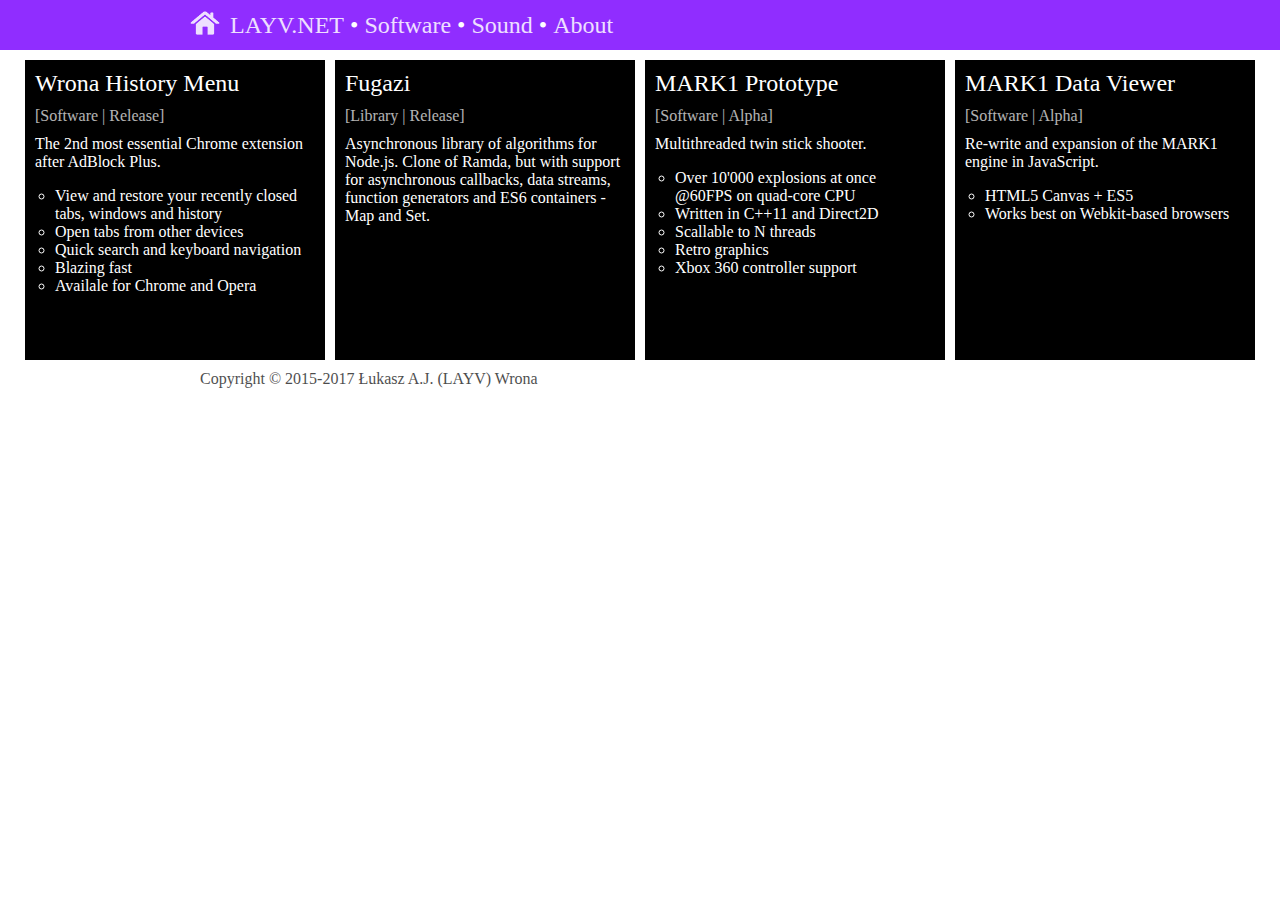
<file: index.html>
<!DOCTYPE html>
<html>
	<head>
		<title>LAYV.NET</title>
		<meta charset="UTF-8">
		<link rel="stylesheet" href="/essential.css">
		<link rel="stylesheet" href="/style.css">
		<link rel="icon" href="/favicon.png">
		<meta name="viewport" content="width=device-width, initial-scale=1">
	</head>
	<body>
		<nav>
			<span>
				<a href="/">LAYV.NET</a>
				• <a href="/">Software</a>
				• <a href="https://soundcloud.com/layv">Sound</a>
				• <a href="/about">About</a>
			</span>
		</nav>
		<section class="spotlight">
			<a href="/history-menu">
				<div>
					<h2>Wrona History Menu</h2>
					<address>[Software | Release]</address>
					<p>
						The 2nd most essential Chrome extension after AdBlock Plus.
					</p>
					<ul>
						<li>View and restore your recently closed tabs, windows and history
						<li>Open tabs from other devices
						<li>Quick search and keyboard navigation
						<li>Blazing fast
						<li>Availale for Chrome and Opera
					</ul>
				</div>
			</a><a href="https://github.com/lajw/fugazi">
				<div>
					<h2>Fugazi</h2>
					<address>[Library | Release]</address>
					<p>Asynchronous library of algorithms for Node.js. Clone of Ramda, but with support for asynchronous callbacks, data streams, function generators and ES6 containers - Map and Set.</p>
				</div>
			</a><a href="/mark1">
				<div>
					<h2>MARK1 Prototype</h2>
					<address>[Software | Alpha]</address>
					<p>
						Multithreaded twin stick shooter.
					</p>
					<ul>
						<li>Over 10'000 explosions at once @60FPS on quad-core CPU
						<li>Written in C++11 and Direct2D
						<li>Scallable to N threads
						<li>Retro graphics
						<li>Xbox 360 controller support
					</ul>
				</div>
			</a><a href="/mark1-data-viewer">
				<div>
					<h2>MARK1 Data Viewer</h2>
					<address>[Software | Alpha]</address>
					<p>
						Re-write and expansion of the MARK1 engine in JavaScript. 
					</p>
					<ul>
						<li>HTML5 Canvas + ES5
						<li>Works best on Webkit-based browsers
					</ul>
				</div>
			</a>
		</section>
		<footer>
			<span>
				Copyright © 2015-2017 Łukasz A.J. (LAYV) Wrona
			</span>
		</footer>
	</body>
</html>
</file>
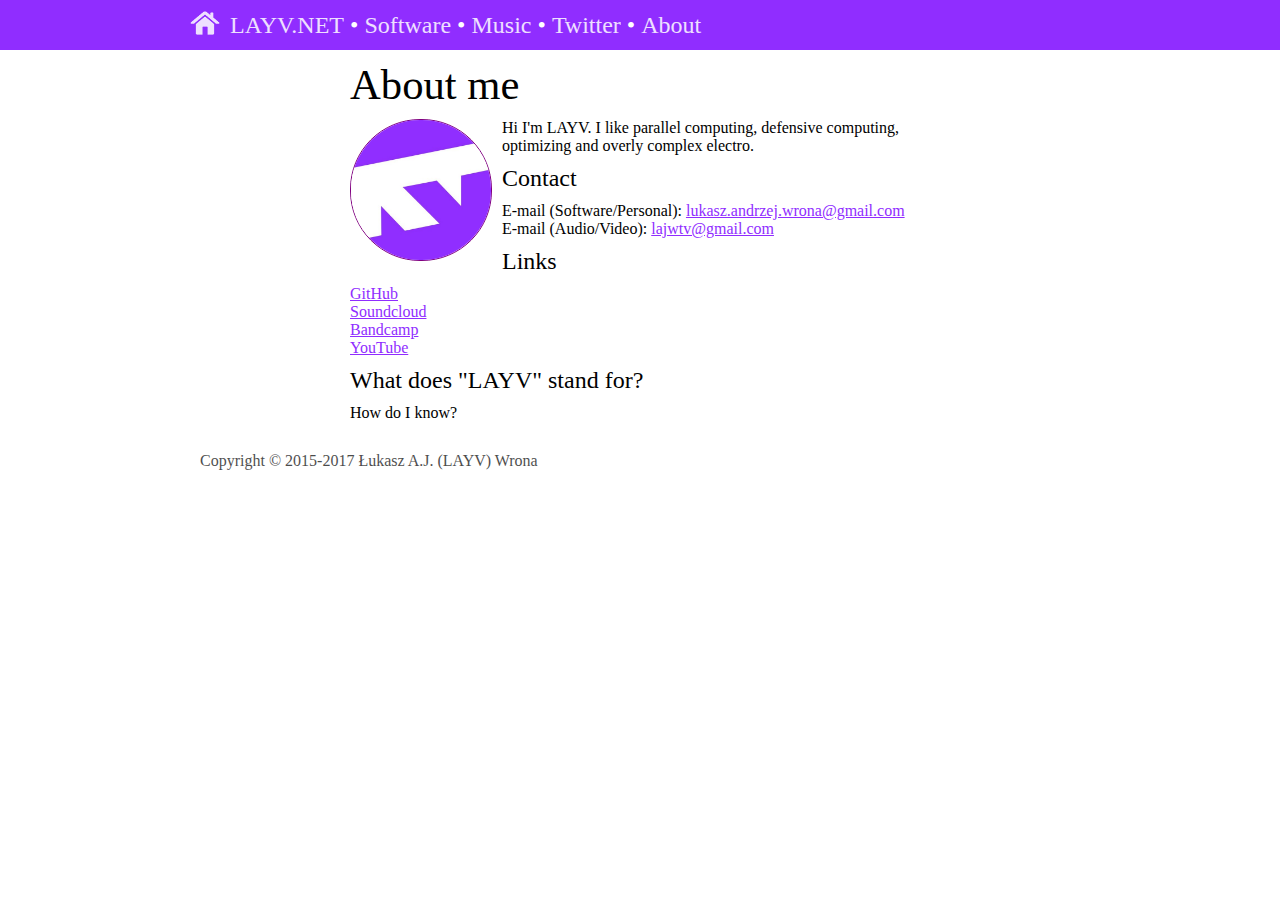
<file: about/index.html>
<!DOCTYPE html>
<html>
	<head>
		<title>About - LAYV.NET</title>
		<meta charset="UTF-8">
		<meta name="viewport" content="width=device, initial-scale=1">
		<link rel="stylesheet" href="/essential.css">
		<link rel="stylesheet" href="/style.css">
		<link rel="icon" href="/favicon.png">
	</head>
	<body>
		<nav>
			<span>
				<a href="/">LAYV.NET</a>
				• <a href="/">Software</a>
				• <a href="https://soundcloud.com/layv">Music</a>
				• <a href="https://twitter.com/lajwrona">Twitter</a>
				• <a href="/about/">About</a>
			</span>
		</nav>
		<article>
			<div>
				<h1>About me</h1>
				<img src="portrait.jpg" width="140" height="140" style="float:left; border: 1px solid purple; margin-right: 10px; margin-bottom: 10px; border-radius: 70px">
				<p>
					Hi I'm LAYV. I like parallel computing, defensive computing, optimizing and overly complex electro.
				</p>
				<h2>Contact</h2>
				<p>
					E-mail (Software/Personal): <a href="mailto:lukasz.andrzej.wrona@gmail.com">lukasz.andrzej.wrona@gmail.com</a><br>
					E-mail (Audio/Video): <a href="mailto:lajwtv@gmail.com">lajwtv@gmail.com</a><br>
				</p>
				<h2>Links</h2>
				<p>
					<a href="https://github.com/lajw">GitHub</a><br>
					<a href="https://soundcloud.com/layv">Soundcloud</a><br>
					<a href="https://layv.bandcamp.com">Bandcamp</a><br>
					<a href="https://youtube.com/lajwtv">YouTube</a>
				</p>
				<h2>What does "LAYV" stand for?</h2>
				<p>
					How do I know?
				</p>
			</div>
		</article>
		<footer>
			<span>
				Copyright © 2015-2017 Łukasz A.J. (LAYV) Wrona
			</span>
		</footer>
	</body>
</html>
</file>
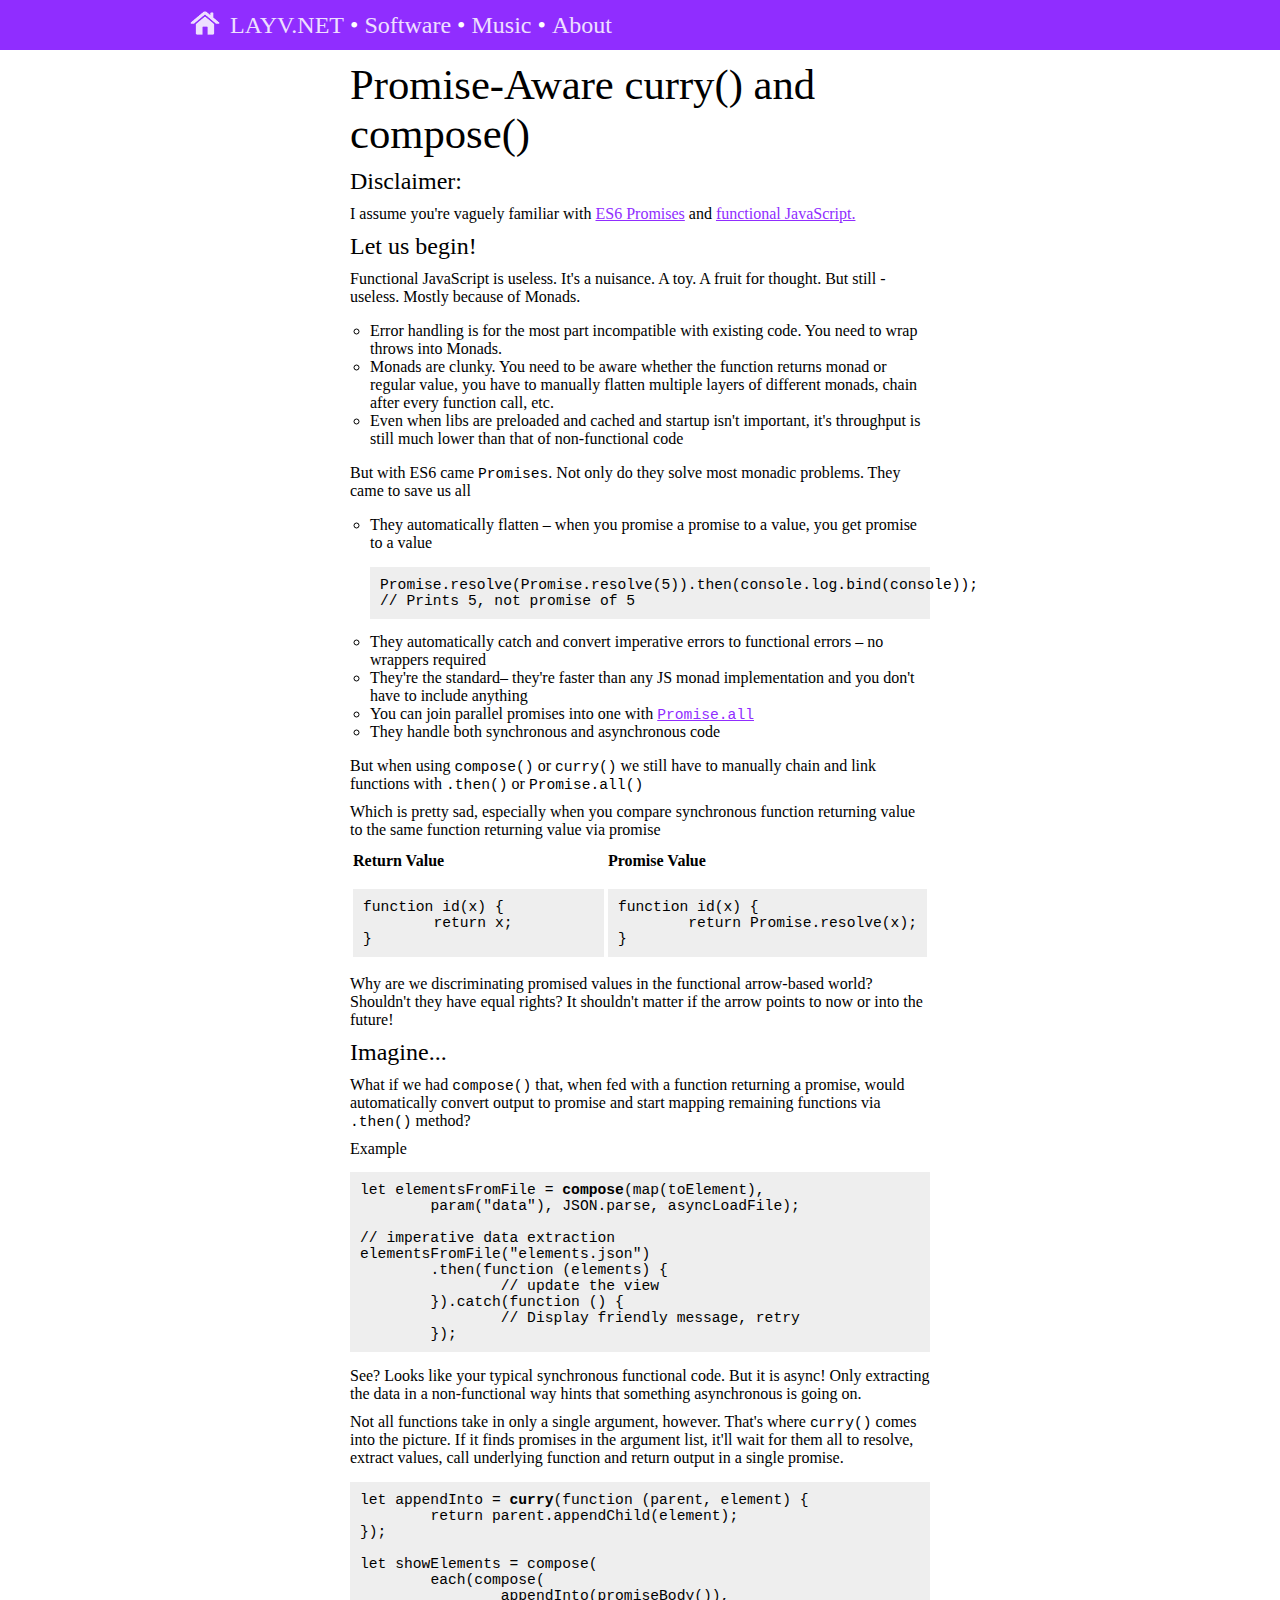
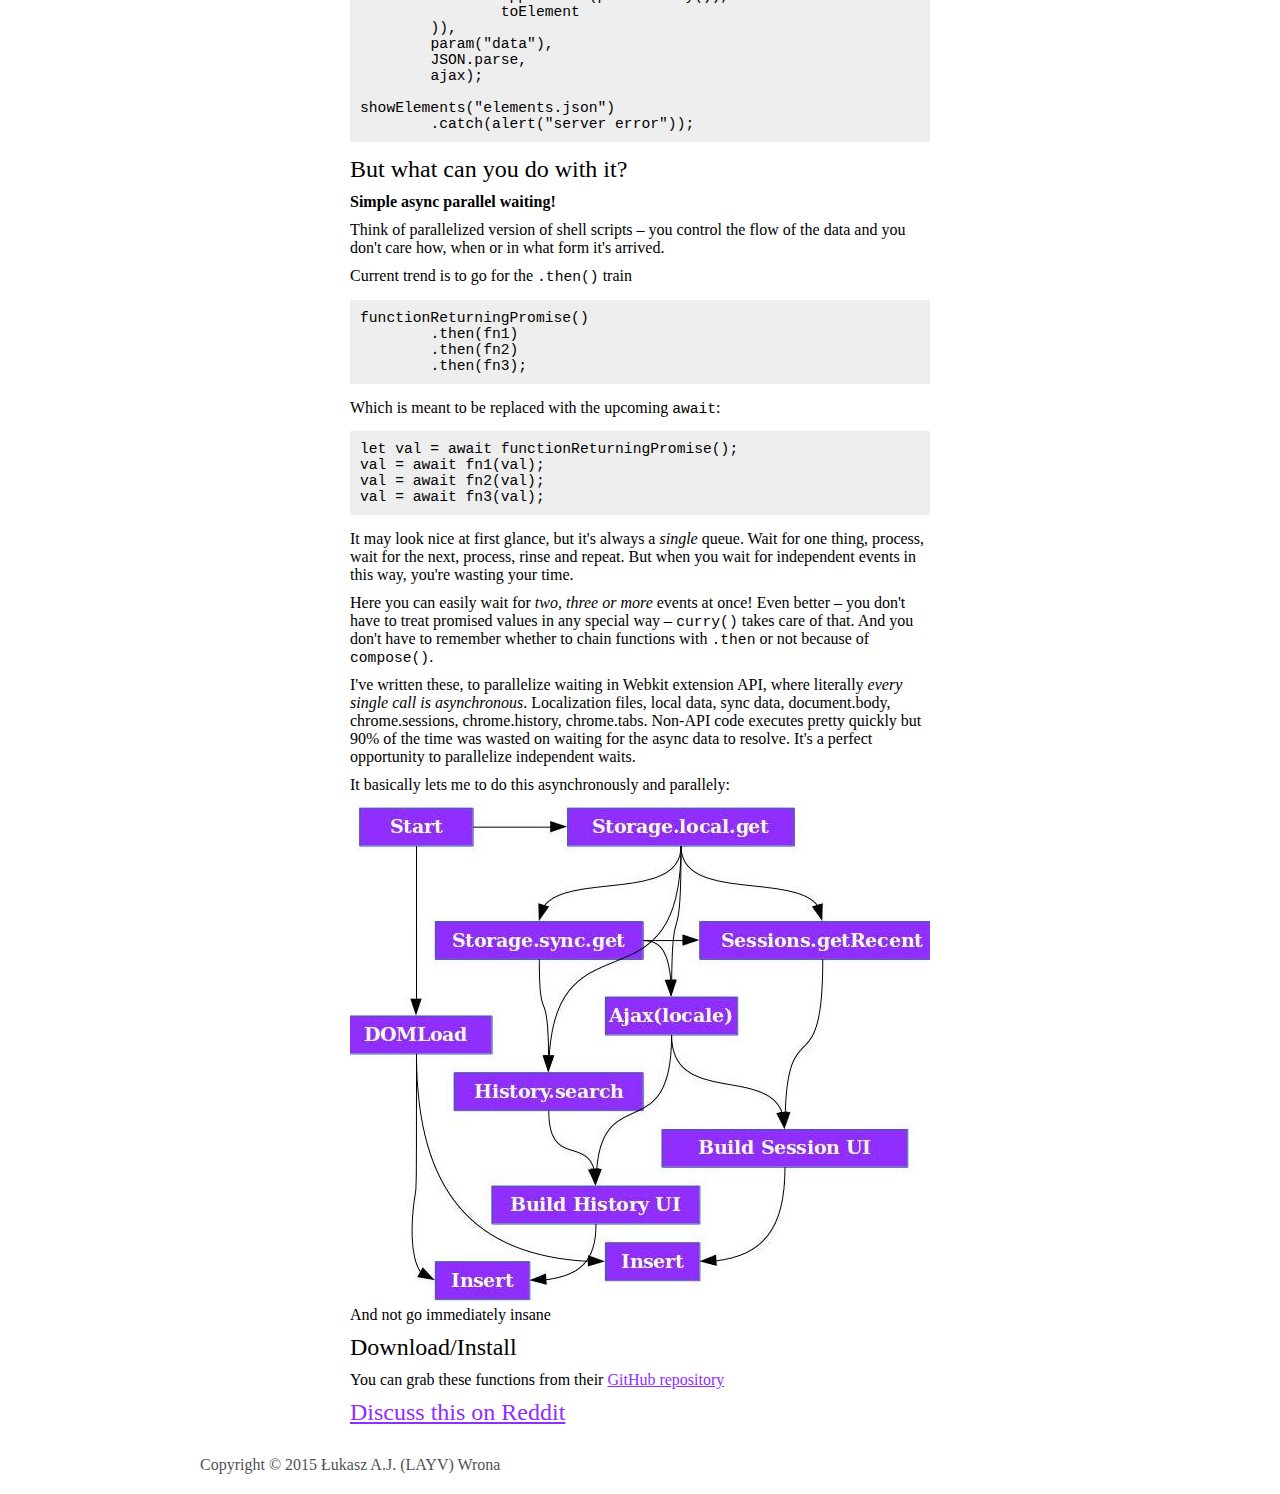
<file: curry-compose/index.html>
<!DOCTYPE html>
<html>
	<head>
		<title>Promise-aware curry() and compose() - LAYV.NET</title>
		<meta charset="UTF-8">
		<meta name="viewport" content="width=device, initial-scale=1">
		<link rel="stylesheet" href="/essential.css">
		<link rel="stylesheet" href="/style.css">
		<link rel="icon" href="/favicon.png">
	</head>
	<body>
		<nav>
			<span>
				<a href="/">LAYV.NET</a>
				• <a href="/">Software</a>
				• <a href="https://soundcloud.com/layv">Music</a>
				• <a href="/about">About</a>
			</span>
		</nav>
		<article>
<div>
<h1>Promise-Aware curry() and compose()</h1>
<h2>Disclaimer:</h2>
<p>I assume you're vaguely familiar with <a href="https://developer.mozilla.org/en/docs/Web/JavaScript/Reference/Global_Objects/Promise">ES6 Promises</a> and <a href="https://github.com/MostlyAdequate/mostly-adequate-guide">functional JavaScript.</a></p>
<h2>Let us begin!</h2>
<p>
Functional JavaScript is useless. It's a nuisance. A toy. A fruit for thought. But still - useless. Mostly because of Monads.
</p>
<ul>
<li>Error handling is for the most part incompatible with existing code. You need to wrap throws into Monads.
<li>Monads are clunky. You need to be aware whether the function returns monad or regular value, you have to manually flatten multiple layers of different monads, chain after every function call, etc.
<li>Even when libs are preloaded and cached and startup isn't important, it's throughput is still much lower than that of non-functional code
</ul>
<p>But with ES6 came <code>Promises</code>. Not only do they solve most monadic problems. They came to save us all</p>
<ul>
<li>They automatically flatten – when you promise a promise to a value, you get promise to a value
<pre>Promise.resolve(Promise.resolve(5)).then(console.log.bind(console));
// Prints 5, not promise of 5</pre>
<li>They automatically catch and convert imperative errors to functional errors – no wrappers required
<li>They're the standard– they're faster than any JS monad implementation and you don't have to include anything
<li>You can join parallel promises into one with <code><a href="https://developer.mozilla.org/en-US/docs/Web/JavaScript/Reference/Global_Objects/Promise/all">Promise.all</a></code>
<li>They handle both synchronous and asynchronous code
</ul><p>
But when using <code>compose()</code> or <code>curry()</code> we still have to manually chain and link functions with <code>.then()</code> or <code>Promise.all()</code>
</p>
<p>Which is pretty sad, especially when you compare synchronous function returning value to the same function returning value via promise</p>
<table>
<tr>
<th width="50%">Return Value</th>
<th width="50%">Promise Value</th>
</tr>
<tr>
<td><pre>function id(x) {
	return x;
}</pre></td>
<td><pre>function id(x) {
	return Promise.resolve(x);
}
</pre></td>
</tr>
</table>
<p>Why are we discriminating promised values in the functional arrow-based world? Shouldn't they have equal rights? It shouldn't matter if the arrow points to now or into the future!</p>
<h2>Imagine...</h2><p>
What if we had <code>compose()</code> that, when fed with a function returning a promise, would automatically convert output to promise and start mapping remaining functions via <code>.then()</code> method?
</p><p>
Example
</p>
<pre>let elementsFromFile = <b>compose</b>(map(toElement),
	param("data"), JSON.parse, asyncLoadFile);

// imperative data extraction 
elementsFromFile("elements.json")
	.then(function (elements) {
		// update the view
	}).catch(function () {
		// Display friendly message, retry
	});</pre>
<p>
	See? Looks like your typical synchronous functional code. But it is async! Only extracting the data in a non-functional way hints that something asynchronous is going on.
</p>
<p>
	Not all functions take in only a single argument, however. That's where <code>curry()</code> comes into the picture. If it finds promises in the argument list, it'll wait for them all to resolve, extract values, call underlying function and return output in a single promise.
</p>
<pre>let appendInto = <b>curry</b>(function (parent, element) {
	return parent.appendChild(element);
});

let showElements = compose(
	each(compose(
		appendInto(promiseBody()), 
		toElement
	)),
	param("data"),
	JSON.parse,
	ajax);

showElements("elements.json")
	.catch(alert("server error"));</pre>
<h2>But what can you do with it?</h2>
<p>
<b>Simple async parallel waiting!</b>
</p><p>
Think of parallelized version of shell scripts – you control the flow of the data and you don't care how, when or in what form it's arrived.
</p><p>
Current trend is to go for the <code>.then()</code> train
</p>
<pre>functionReturningPromise()
	.then(fn1)
	.then(fn2)
	.then(fn3);
</pre>
<p>Which is meant to be replaced with the upcoming <code>await</code>:
<pre>
let val = await functionReturningPromise();
val = await fn1(val);
val = await fn2(val);
val = await fn3(val);
</pre>
<p>
It may look nice at first glance, but it's always a <i>single</i> queue. Wait for one thing, process, wait for the next, process, rinse and repeat. But when you wait for independent events in this way, you're wasting your time.
</p><p>
Here you can easily wait for <i>two, three or more</i> events at once! Even better – you don't have to treat promised values in any special way – <code>curry()</code> takes care of that. And you don't have to remember whether to chain functions with <code>.then</code> or not because of <code>compose()</code>.
</p>
<p>
I've written these, to parallelize waiting in Webkit extension API, where literally <i>every single call is asynchronous</i>. Localization files, local data, sync data, document.body, chrome.sessions, chrome.history, chrome.tabs. Non-API code executes pretty quickly but 90% of the time was wasted on waiting for the async data to resolve. It's a perfect opportunity to parallelize independent waits.
</p>
<p>
	It basically lets me to do this asynchronously and parallely:
</p>
<img src="flustercluck.jpg" width=580>
<p>
	And not go immediately insane
</p>
<h2>Download/Install</h2>
<p>You can grab these functions from their <a href="https://github.com/LAJW/curry-compose">GitHub repository</a></p>
<a href="https://www.reddit.com/r/javascript/comments/3kkcsn/es6_promiseaware_curry_and_compose/"><h2>Discuss this on Reddit</h2></a>
</div>
		</article>
		<footer>
			<span>
				Copyright © 2015 Łukasz A.J. (LAYV) Wrona
			</span>
		</footer>
</file>
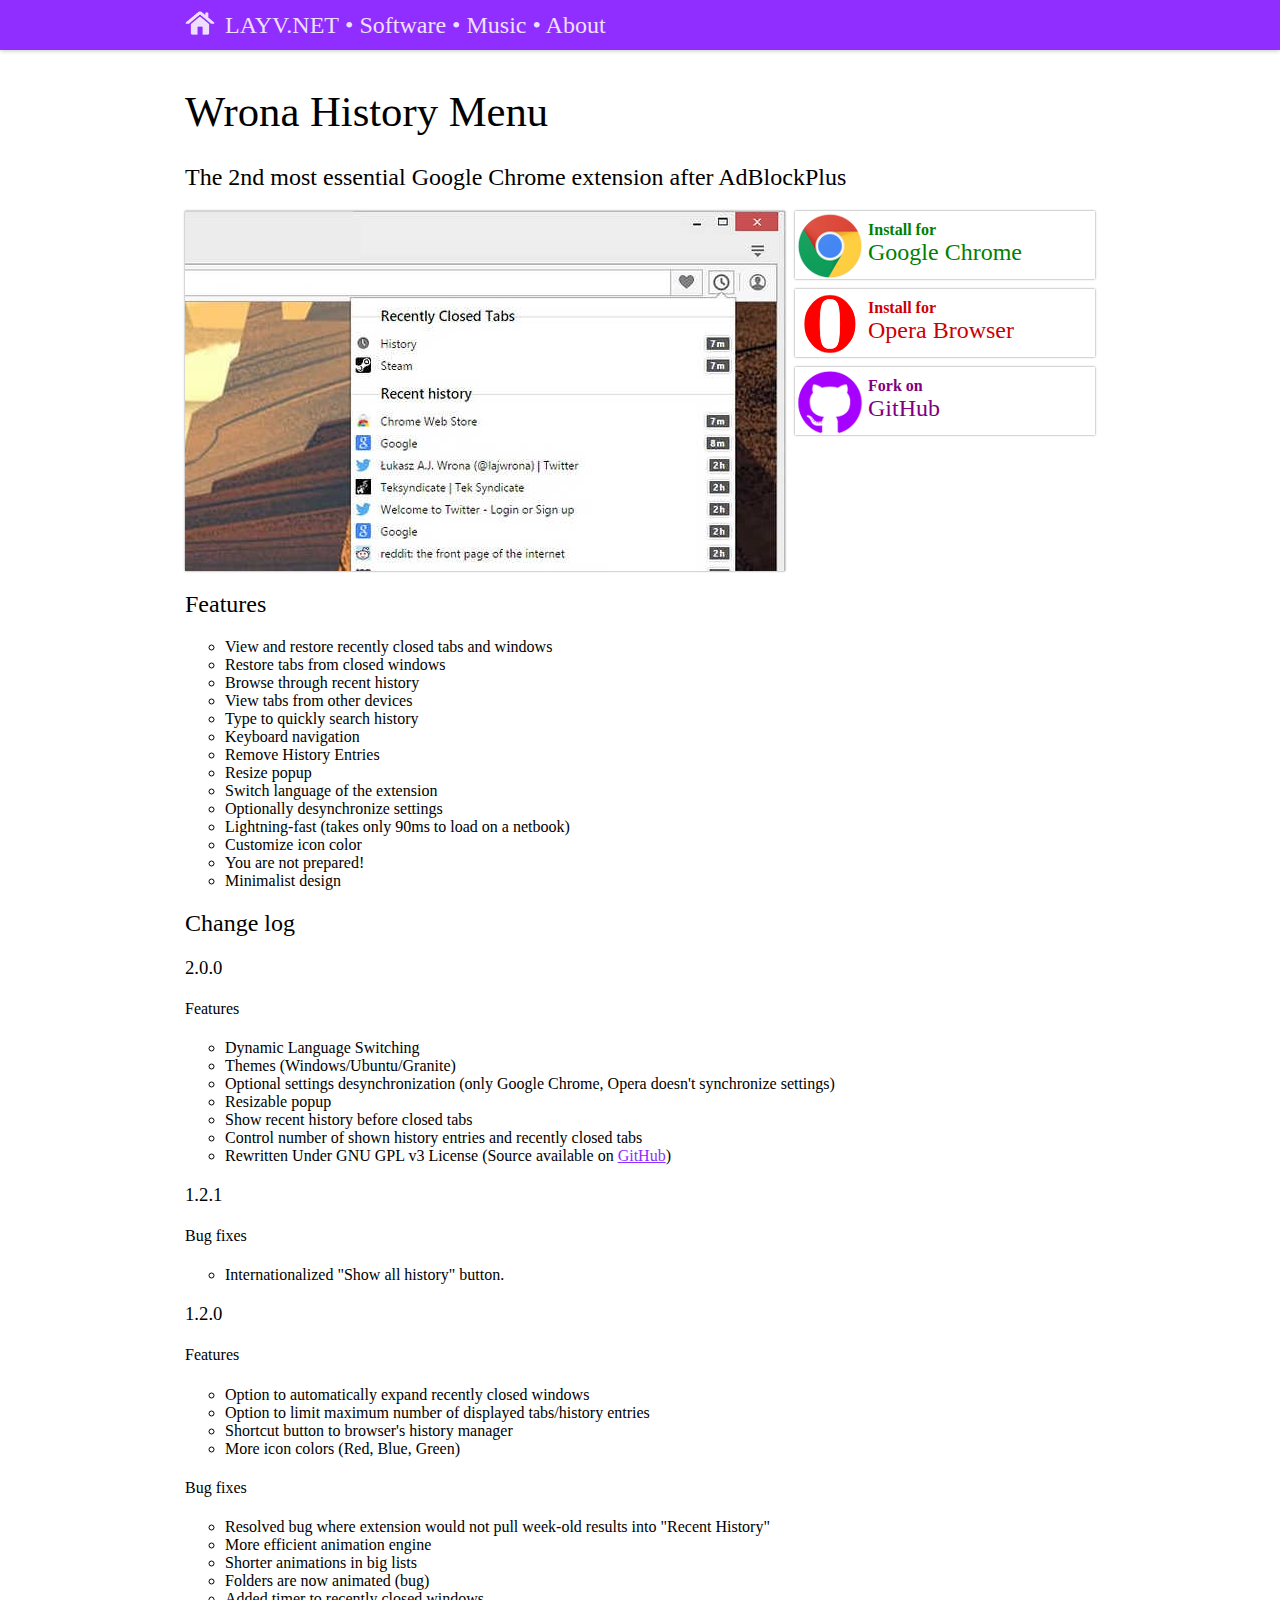
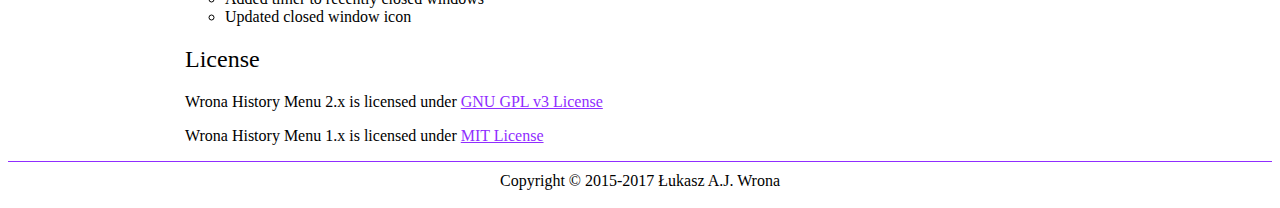
<file: history-menu/index.html>
<!DOCTYPE html>
<html>
	<head>
		<title>Wrona History Menu - LAYV.NET</title>	
		<meta charset="UTF-8">
		<link rel="icon" href="/favicon.png">
		<style>
			body {
				font: 12pt "Georgia";
				text-align: center;
			}
			a:link, a:visited {
				outline: none;
				color: #902dff;
				transition: .25s;
			}
			h1 {
				font-size: 32pt;
			}
			h1, h2, h3, h4, h5, h6 {
				font-weight: 300;
			}
			#content {
				margin-top: 50px;
			}
			#footer {
				border-top: 1px #902dff solid;
				padding: 10px;
			}
			span {
				vertical-align: top;
				display: inline-block;
			}
			.details a {
				display: block;
				margin-bottom: 10px;
				font-weight: 900;
				transition: .25s;
				box-shadow: 0px 0px 2px rgba(0, 0, 0, 0.5);
			}
			.details span {
				width: 218px;
				height: 38px;
				padding: 10px 5px;
			}
			span.icon {
				padding: 0px;
				width: 68px;
				height: 68px;
				background-image: url('frames.png');
				background-position: 0px -70px;
				transition: .3s;
			}
			ul li {
				list-style: circle;
			}
			a.chrome { color: green; }
			a.chrome .icon { background-position: 0px -70px; }
			a.translate { color: grey; background: #ddd; }
			a.translate .icon { background-position: -140px 0px; }
			a.opera { color: #c00; }
			a.opera .icon { background-position: -70px -70px }
			a.github { color: purple }
			a.github .icon { background-position: -140px -70px }
			a.chrome:hover { background-color: green; color: white }
			a.chrome:hover .icon { background-position: 0px 0px }
			a.opera:hover { background-color: #c00; color: white }
			a.opera:hover .icon { background-position: -70px 0px }
			a.github:hover { color: white; background: purple }
			a.github:hover .icon { background-position: -140px 0px }
			a.translate:hover { color: white; background: grey }
			a.translate:hover .icon{ background-position: -70px 0px }
			.details a:hover { box-shadow: 0px 0px 10px rgba(0, 0, 0, 0.5) }
			.details {
				width: 300px;
				margin-left: 10px;
			}
			.details h2 {
				margin: 0px;
				padding: 0px;
			}
			#menu {
				position: absolute;
				width: 100%;
				top: 0px;
				left: 0px;
				height: 50px;
				line-height: 50px;
				font-size: 18pt;
				background: #902dff;
				color: white;
				color: rgba(255, 255, 255, 0.85);
				box-shadow: 0px 0px 5px rgba(0, 0, 0, 0.3);
			}
			#menu a:link, #menu a:visited {
				color: white;
				text-decoration: none;
				opacity: .85;
			}
			#menu a:hover {
				opacity: 1;
			}
			.align {
				display: inline-block;
				width: 910px;
				text-align: left;
			}
			@keyframes slider{
				0%, 23% {
					background-position: 0px;
				}
				33%, 56% {
					background-position: -600px;
				}
				66%, 90% {
					background-position: -1200px;
				}
				100% {
					background-position: -0px;
				}
			}
			.slider { 
				vertical-align: top;
				width: 600px;
				height: 360px;
				background: url("slider.jpg");
				animation: 9s slider infinite;
				box-shadow: 0px 0px 2px rgba(0, 0, 0, 0.5);
			}
			.home {
				display: inline-block;
				padding-left: 40px;
				background: url("../home.png") no-repeat center left;
			}
		</style>
	</head>
	<body>
		<div id="content" class="align">
			<h1>Wrona History Menu</h1>
			<h2>The 2nd most essential Google Chrome extension after AdBlockPlus</h2>
			<span class="slider">
			</span><span class="details">
				<a class="chrome" href="https://chrome.google.com/webstore/detail/wrona-history-menu/fhibbdoaickjpmmhemkompghjjmpjdpj">
					<span class="icon">
					</span><span>
						Install for
						<h2>Google Chrome</h2>
					</span>
				</a>
				<a class="opera" href="https://addons.opera.com/en/extensions/details/wrona-history-menu/">
					<span class="icon">
					</span><span>
						Install for 
						<h2>Opera Browser</h2>
					</span>
				</a>
				<a class="github" href="https://github.com/lajw/history-menu">
					<span class="icon">
					</span><span>
						Fork on
						<h2>GitHub</h2>
					</span>
				</a>
			</span>
			<h2>Features</h2>
			<ul>
				<li>View and restore recently closed tabs and windows
				<li>Restore tabs from closed windows
				<li>Browse through recent history
				<li>View tabs from other devices
				<li>Type to quickly search history
				<li>Keyboard navigation
				<li>Remove History Entries
				<li>Resize popup
				<li>Switch language of the extension
				<li>Optionally desynchronize settings
				<li>Lightning-fast (takes only 90ms to load on a netbook)
				<li>Customize icon color
				<li>You are not prepared!
				<li>Minimalist design
			</ul>
			<h2>Change log</h2>
			<h3>2.0.0</h3>
			<h4>Features</h4>
			<ul>
				<li>Dynamic Language Switching
				<li>Themes (Windows/Ubuntu/Granite)
				<li>Optional settings desynchronization (only Google Chrome, Opera doesn't synchronize settings)
				<li>Resizable popup
				<li>Show recent history before closed tabs
				<li>Control number of shown history entries and recently closed tabs
				<li>Rewritten Under GNU GPL v3 License (Source available on <a href="https://github.com/lajw/history-menu/">GitHub</a>)
			</ul>
			<h3>1.2.1</h3>
			<h4>Bug fixes</h4>
			<ul>
				<li>Internationalized "Show all history" button.
			</ul>
			<h3>1.2.0</h3>
				<h4>Features</h4>
				<ul>
					<li>Option to automatically expand recently closed windows
					<li>Option to limit maximum number of displayed tabs/history entries
					<li>Shortcut button to browser's history manager
					<li>More icon colors (Red, Blue, Green)
				</ul>
			<h4>Bug fixes</h4>
			<ul>
				<li>Resolved bug where extension would not pull week-old results into "Recent History"
				<li>More efficient animation engine
				<li>Shorter animations in big lists
				<li>Folders are now animated (bug)
				<li>Added timer to recently closed windows
				<li>Updated closed window icon 
			</ul>
			<h2>License</h2>
			<p>
				Wrona History Menu 2.x is licensed under <a href="https://www.gnu.org/licenses/gpl-3.0.en.html">GNU GPL v3 License</a>
			</p>
			<p>
				Wrona History Menu 1.x is licensed under <a href="https://opensource.org/licenses/MIT">MIT License</a>
			</p>
			</div>
			<div id="footer"> Copyright © 2015-2017 Łukasz A.J. Wrona
	</div>
	<div id="menu">
		<div class="align"> 
				<a class="home" href="/">LAYV.NET</a>
				• <a href="/">Software</a>
				• <a href="https://soundcloud.com/layv">Music</a>
				• <a href="/about">About</a>
		</div>
	</div>
	</body>
</html>
</file>
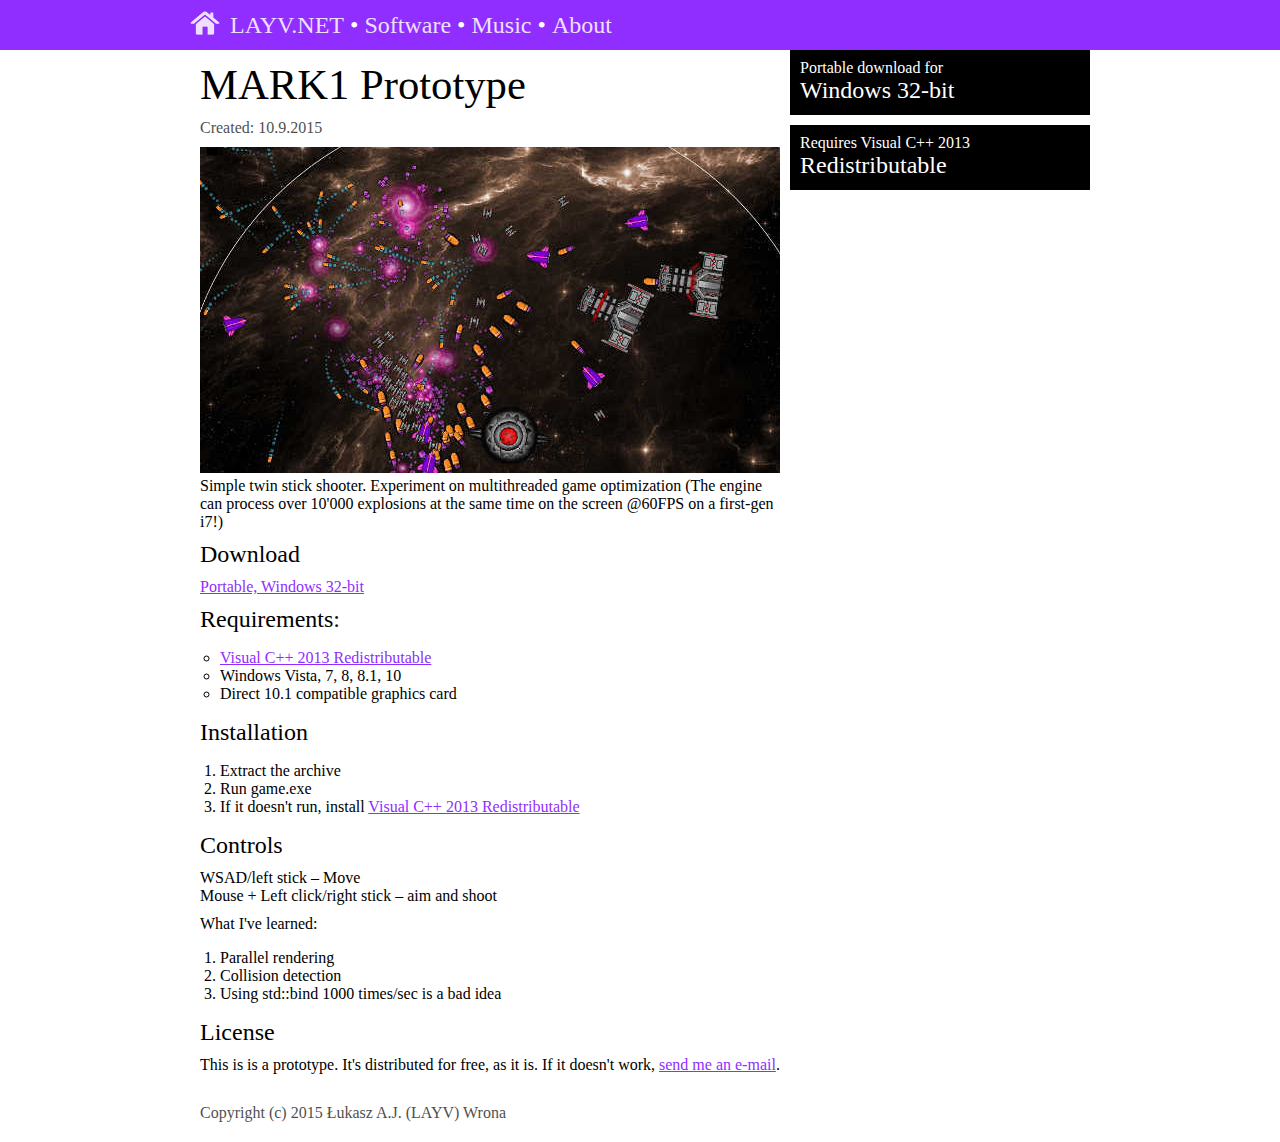
<file: mark1/index.html>
<!DOCTYPE html>
<html>
	<head>
		<title>MARK1 Prototype - LAYV.NET</title>
		<meta charset="UTF-8">
		<meta name="viewport" content="width=device-width, initial-scale=1">
		<link rel="stylesheet" href="/essential.css">
		<link rel="stylesheet" href="/style.css">
		<link rel="icon" href="/favicon.png">
	</head>
	<body>
		<nav>
			<span>
				<a href="/">LAYV.NET</a>
				• <a href="/">Software</a>
				• <a href="https://soundcloud.com/layv">Music</a>
				• <a href="/about">About</a>
			</span>
		</nav>
		<article>
			<div>
				<h1>MARK1 Prototype</h1>
				<address>Created: 10.9.2015</address>
				<img src="screenshot1.jpg" width="580" height="326">
				<p>
					Simple twin stick shooter. Experiment on multithreaded game optimization (The engine can process over 10'000 explosions at the same time on the screen @60FPS on a first-gen i7!)
				</p>
				<h2>Download</h2>
				<p><a href="game.zip">Portable, Windows 32-bit</a></p>
				<h2>Requirements:</h2>
				<ul>
					<li><a href="https://www.microsoft.com/en-us/download/details.aspx?id=40784">Visual C++ 2013 Redistributable</a>
					<li>Windows Vista, 7, 8, 8.1, 10
					<li>Direct 10.1 compatible graphics card
				</ul>
				<h2>Installation</h2>
				<ol>
					<li>Extract the archive
					<li>Run game.exe
					<li>If it doesn't run, install <a href="https://www.microsoft.com/en-us/download/details.aspx?id=40784">Visual C++ 2013 Redistributable</a>
				</ol>

				<h2>Controls</h2>
				<p>
					WSAD/left stick – Move<br>
					Mouse + Left click/right stick – aim and shoot
				</p>
				<p>What I've learned:</p>
				<ol>
					<li> Parallel rendering
					<li> Collision detection
					<li> Using std::bind 1000 times/sec is a bad idea
				</ol>
				<h2>License</h2>
				<p>
					This is is a prototype. It's distributed for free, as it is. If it doesn't work, <a href="mailto:lukasz.andrzej.wrona@gmail.com">send me an e-mail</a>.
				</p>
			</div>
		</article>
		<aside>
			<a href="game.zip">
				Portable download for
				<h2>Windows 32-bit</h2>
			</a>
			<a href="https://www.microsoft.com/en-us/download/details.aspx?id=40784">
				Requires Visual C++ 2013
				<h2>Redistributable</h2>
			</a>
		</aside>
		<footer>
			<span>
				Copyright (c) 2015 Łukasz A.J. (LAYV) Wrona
			</span>
		</footer>
	</body>
</html>
</file>
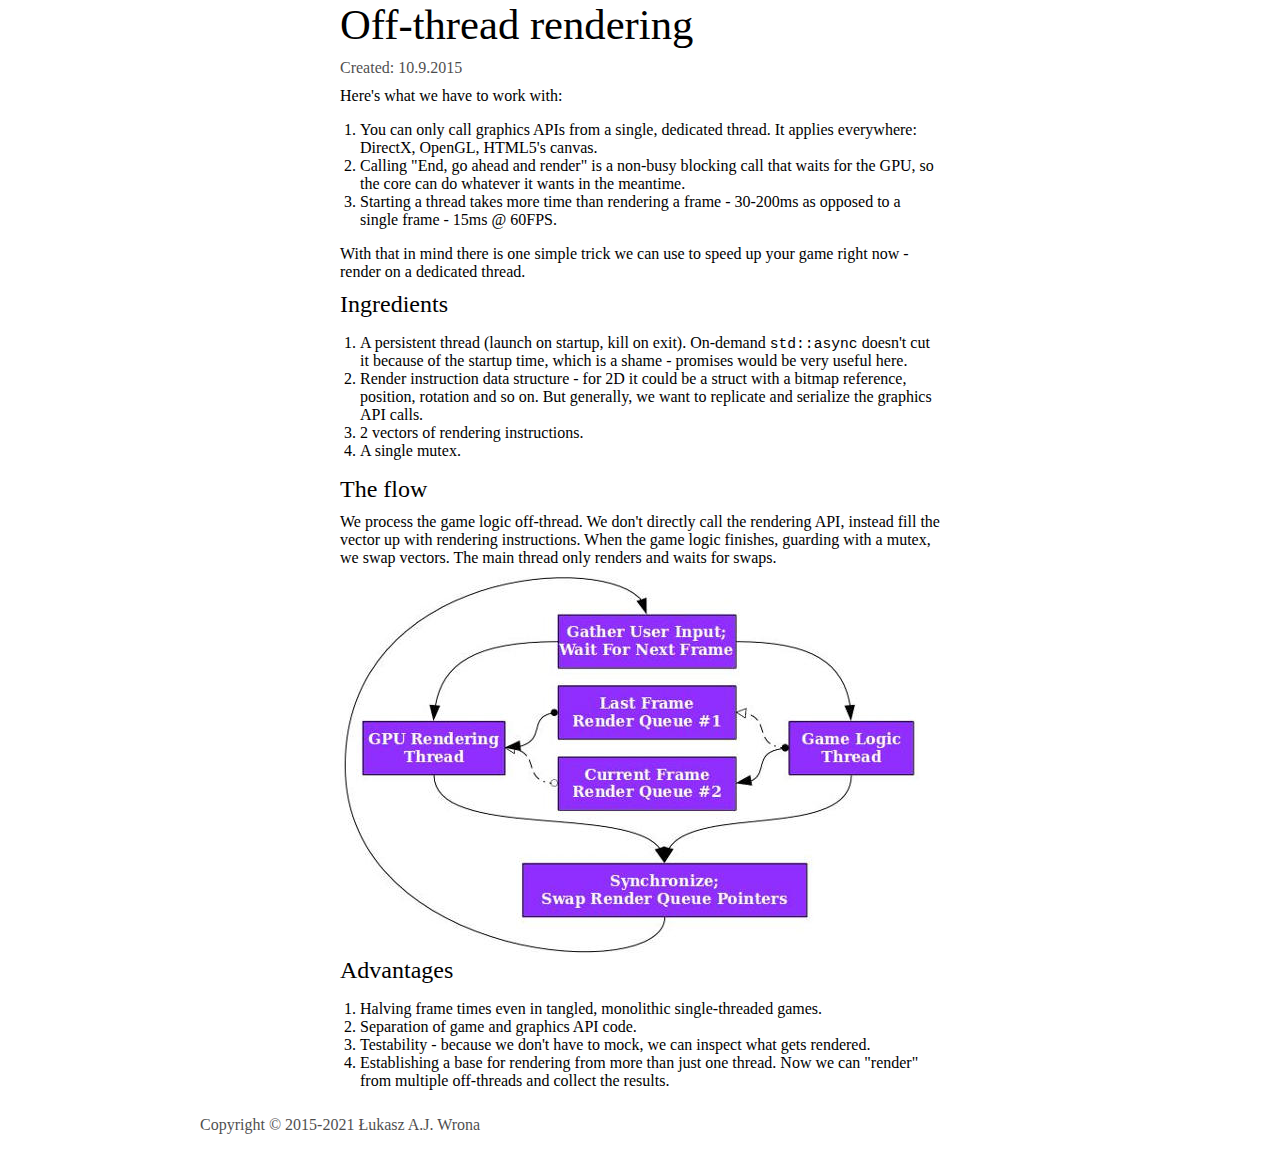
<file: optimize-game-1/index.html>
<!DOCTYPE html>
<html>
<head>
	<title>Optimize Your Game - Part One - LAYV.NET</title>
	<meta charset="UTF-8">
	<meta name="viewport" content="width=device, initial-scale=1">
	<link rel="stylesheet" href="/essential.css">
	<link rel="stylesheet" href="/style.css">
	<link rel="icon" href="/favicon.png">
	<script src="/boiler.js" type="text/javascript"></script>
</head>
<body>
<main>
<article>
	<h1>Off-thread rendering</h1>
	<address>Created: 10.9.2015</address>
	<p>
		Here's what we have to work with:
	</p>
	<ol>
		<li>
			You can only call graphics APIs from a single, dedicated thread.
			It applies everywhere: DirectX, OpenGL, HTML5's canvas.
		</li>
		<li>
			Calling "End, go ahead and render" is a non-busy blocking call
			that waits for the GPU, so the core can do whatever it wants in
			the meantime.
		</li>
		<li>
			Starting a thread takes more time than rendering a frame -
			30-200ms as opposed to a single frame - 15ms @ 60FPS.
		</li>
	</ol>
	<p>
		With that in mind there is one simple trick we can use to speed up
		your game right now - render on a dedicated thread.
	</p>
	<h2>Ingredients</h2>
	<ol>	
		<li>
			A persistent thread (launch on startup, kill on exit). On-demand
			<code>std::async</code> doesn't cut it because of the startup
			time, which is a shame - promises would be very useful here.
		</li>
		<li>
			Render instruction data structure - for 2D it could be a struct
			with a bitmap reference, position, rotation and so on. But
			generally, we want to replicate and serialize the graphics API
			calls.
		</li>
		<li>2 vectors of rendering instructions.</li>
		<li>A single mutex.</li>
	</ol>
	<h2>The flow</h2>
	<p>
		We process the game logic off-thread. We don't directly call the
		rendering API, instead fill the vector up with rendering
		instructions. When the game logic finishes, guarding with a mutex, we
		swap vectors. The main thread only renders and waits for swaps.
	</p>
	<img src="off-thread-rendering.jpg" width="580" height="376">
	<h2>Advantages</h2>
	<ol>
		<li>
			Halving frame times even in tangled, monolithic single-threaded
			games.
		</li>
		<li>Separation of game and graphics API code.</li>
		<li>
			Testability - because we don't have to mock, we can inspect what
			gets rendered.
		</li>
		<li>
			Establishing a base for rendering from more than just one thread.
			Now we can "render" from multiple off-threads and collect the results.
		</li>
	</ol>
</article>
</main>
</body>
</html>
</file>
<file: essential.css>
body {
	text-align: center;
	font-family: "Georgia"; 
	margin: 0px;
	padding: 0px;
	font-size: 0pt;
	min-width: 320px;
}

address {
	font-style: normal;
}

article, aside a, nav, .spotlight a, footer {
	font-size: 12pt;
}

div, span {
	margin: 0px;
	padding: 0px;
}

h1, h2, h3, h4 ,h5, h6, p, address, code, article, aside, q, code {
	padding: 0px;
	margin: 0px;
	margin-bottom: 10px;
	font-weight: normal;
}

ul, ol {
	padding-left: 20px;
}

ul li {
	list-style: circle;
}

h1 { font-size: 32pt }
h2 { font-size: 18pt }

article {
	vertical-align: top;
	display: inline-block;
	max-width: 600px;
	min-width: 300px;
	width: 100%;
	text-align: left;
}

aside {
	text-align: left;
	vertical-align: top;
	display: inline-block;
	width: 300px;
}

aside a:link, aside a:visited, aside a, .spotlight a, .spotlight a:visited,
.spotlight a:link{
	background: black;
	color: white;
	text-align: left;
	text-decoration: none;
	overflow: hidden;
}

aside a {
	display: block;
	padding: 10px;
	margin-bottom: 10px;
	line-height: 15px;
}

aside h2 {
	line-height: 30px;
	margin-bottom: 0px;
}

.spotlight a {
	display: inline-block;
	vertical-align: top;
	width: 300px;
	height: 300px;
	margin: 5px;
}

.spotlight {
	padding: 5px;
}

.spotlight div, article div {
	padding: 10px;
}

code, pre {
	font-family: "Liberation Mono", "Consolas", monospace;
	font-size: 11pt;
}

pre {
	display: block;
	background: #eee;
	padding: 10px;
}

q {
	display: block;
	border-left: #902dff 5px solid;
	padding: 10px;
	font-style: italic;
}

q:after, q:before {
	display: none;
}

a.fat, a.fat:link, a.fat:visited {
	display: block;
	background: black;
	height: 200px;
	color: white;
	text-decoration: none;
	padding: 10px;
	margin-bottom: 10px;
}

nav span {
	text-align: left;
	display: inline-block;
	max-width: 900px;
	width: 100%;
	min-height: 50px;
	line-height: 50px;
	font-size: 18pt;
	color: white;
}

nav {
	display: block;
	background: #902dff;
	padding: 0px 10px;
}
</file>
<file: style.css>
a {
	transition: 0.2s;
	color: #902dff;
}

a:link {
	color: #902dff;
}

a:visited {
	color: grey;
}

nav a:link, nav a:visited, nav a {
	color: white;
	opacity: 0.85;
	transition: .2s;
	text-decoration: none;
	display: inline-block;
}

nav a:first-child {
	background: url('../home.png') no-repeat center left;
	padding-left: 40px;
}

nav a:hover {
	opacity: 1;
}

.spotlight a:link, .spotlight a:visited, .spotlight a, 
a.fat:visited, a.fat:link, a.fat, aside a:link, aside a:visited, aside a {
	color: white;
	transition: 0.2s;
	outline: 0px #902dff solid;
}

.spotlight a:hover, a.fat:hover, aside a:hover {
	background: #902dff;
	box-shadow: 0px 0px 20px black;
	outline: 5px #902dff solid;
}

aside a {
	transition: 0.2s;
	box-shadow: 0px 0px 10px transparent;
}

aside a:hover {
	box-shadow: 0px 0px 10px rgba(0, 0, 0, 0.5);
}

address, footer {
	opacity: 0.7;
}

footer span {
	display: inline-block;
	text-align: left;
	width: 880px;
	padding-bottom: 20px
}
</file>
